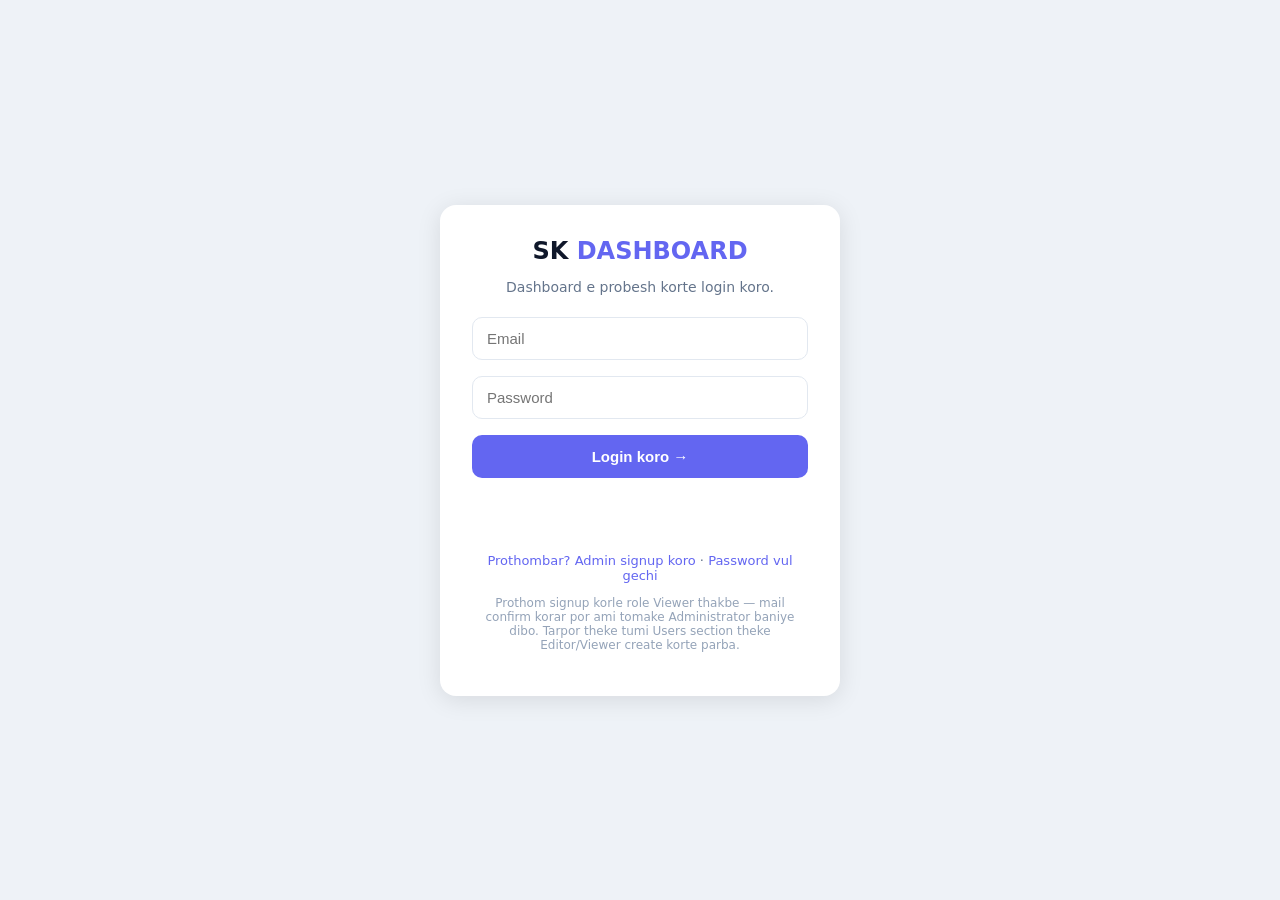
<file: dashboard.html>
<!DOCTYPE html>
<html lang="en">
<head>
<meta charset="UTF-8">
<meta name="viewport" content="width=device-width,initial-scale=1">
<title>Dashboard — Shakil Khan</title>
<meta name="robots" content="noindex,nofollow">
<link rel="icon" type="image/svg+xml" href="/favicon.svg">
<style>
*{box-sizing:border-box}body{margin:0;font-family:system-ui,-apple-system,Segoe UI,Roboto,sans-serif;background:#eef2f7;color:#1e293b}
a{color:inherit;text-decoration:none}
.layout{display:flex;min-height:100vh}
.sidebar{width:260px;flex-shrink:0;background:#0f172a;color:#cbd5e1;padding:26px 18px;position:sticky;top:0;height:100vh;overflow:auto}
.brand{font-size:20px;font-weight:800;color:#fff;letter-spacing:.5px}.brand span{color:#00ffc2}
.brand small{display:block;font-size:12px;font-weight:400;color:#94a3b8;margin-top:2px}
.menulabel{font-size:11px;letter-spacing:1.5px;color:#64748b;margin:26px 10px 10px}
.menu a{display:flex;gap:12px;align-items:center;padding:11px 12px;border-radius:10px;color:#cbd5e1;margin-bottom:4px;font-size:15px}
.menu a:hover{background:rgba(255,255,255,.06);color:#fff}
.menu a.active{background:rgba(255,255,255,.12);color:#fff;border-left:3px solid #00ffc2}
.menu a .ic{width:20px;text-align:center}
.main{flex:1;min-width:0;padding:0 28px 40px}
.topbar{background:#fff;display:flex;flex-wrap:wrap;gap:14px;align-items:center;justify-content:space-between;padding:18px 24px;margin:0 -28px 26px;box-shadow:0 1px 4px rgba(0,0,0,.06)}
.topbar h1{margin:0;font-size:22px;color:#0f172a}.topbar h1 span{color:#6366f1}
.search{border:1px solid #e2e8f0;border-radius:10px;padding:10px 14px;min-width:240px;font-size:14px}
.profile{display:flex;align-items:center;gap:10px;font-weight:600}
.avatar{width:40px;height:40px;border-radius:50%;background:#00ffc2;color:#0f172a;display:flex;align-items:center;justify-content:center;font-weight:800}
.cards{display:grid;grid-template-columns:repeat(4,1fr);gap:18px}
@media(max-width:1100px){.cards{grid-template-columns:repeat(2,1fr)}}
@media(max-width:600px){.cards{grid-template-columns:1fr}}
.stat{background:#fff;border-radius:16px;padding:20px;display:flex;justify-content:space-between;box-shadow:0 1px 4px rgba(0,0,0,.05);border-left:4px solid #6366f1}
.stat:nth-child(2){border-left-color:#14b8a6}.stat:nth-child(3){border-left-color:#00c853}.stat:nth-child(4){border-left-color:#3b82f6}
.stat small{color:#64748b}.stat b{display:block;font-size:30px;color:#0f172a;line-height:1.2}
.stat .sub{font-size:13px;color:#94a3b8}.stat .emoji{font-size:26px}
.charts{display:grid;grid-template-columns:1fr 1.6fr;gap:18px;margin-top:18px}
@media(max-width:900px){.charts{grid-template-columns:1fr}}
.panel{background:#fff;border-radius:16px;padding:22px;box-shadow:0 1px 4px rgba(0,0,0,.05)}
.panel h2{margin:0 0 4px;font-size:18px;color:#0f172a}.panel .note{color:#94a3b8;font-size:13px;margin:0 0 16px}
.legend{display:flex;gap:18px;margin-top:14px;font-size:14px}.dot{display:inline-block;width:12px;height:12px;border-radius:50%;margin-right:6px}
table{width:100%;border-collapse:collapse;font-size:14px}
th{text-align:left;color:#64748b;font-weight:600;padding:10px 8px;border-bottom:1px solid #e2e8f0}
td{padding:12px 8px;border-bottom:1px solid #f1f5f9}
.pill{display:inline-block;padding:4px 12px;border-radius:20px;font-size:12px;font-weight:600}
.pill.live{background:#ccfbf1;color:#0f766e}.pill.done{background:#dbeafe;color:#1d4ed8}
.todo label{display:flex;gap:10px;align-items:center;padding:10px 0;border-bottom:1px solid #f1f5f9;cursor:pointer}
.todo input{width:18px;height:18px;accent-color:#6366f1}
.todo label.off span{color:#94a3b8;text-decoration:line-through}
.svc{display:flex;justify-content:space-between;padding:10px 0;border-bottom:1px solid #f1f5f9;font-size:14px}
.svc b{color:#0f172a}.bottom{display:grid;grid-template-columns:1fr 1fr;gap:18px;margin-top:18px}
.ctl label{display:block;font-size:12px;letter-spacing:1px;text-transform:uppercase;color:#6366f1;margin:14px 0 6px;font-weight:700}
.ctl input[type=text],.ctl input[type=url],.ctl input[type=email],.ctl textarea{width:100%;background:#fff;border:1px solid #e2e8f0;border-radius:10px;padding:11px 13px;color:#0f172a;font-size:14px;font-family:inherit}
.ctl input:focus,.ctl textarea:focus{outline:none;border-color:#6366f1}
.ctl textarea{min-height:70px;resize:vertical}
.ctl .row{display:grid;grid-template-columns:1fr 1fr;gap:12px}
.ctl .checks label{text-transform:none;letter-spacing:0;color:#1e293b;font-size:14px;display:flex;gap:10px;align-items:center}
.ctl .checks input{width:18px;height:18px;accent-color:#6366f1}
.btn2{display:inline-block;background:#6366f1;color:#fff;border:none;border-radius:10px;padding:13px 22px;font-size:15px;font-weight:700;cursor:pointer}
.btn2:hover{filter:brightness(1.1)}
#ctlStatus{margin-top:12px;font-size:14px;color:#0f766e;white-space:pre-line}
@media(max-width:900px){.bottom{grid-template-columns:1fr}.sidebar{width:210px}}
@media(max-width:700px){.layout{display:block}.sidebar{width:100%;height:auto;position:static}.main{padding:0 16px 30px}.topbar{margin:0 -16px 20px}}
.login-wrap{min-height:100vh;display:flex;align-items:center;justify-content:center;padding:24px;background:#eef2f7}
.login-card{background:#fff;border-radius:16px;box-shadow:0 4px 24px rgba(0,0,0,.1);padding:32px;max-width:400px;width:100%;text-align:center}
.login-card h1{margin:0;color:#0f172a;font-size:24px}.login-card h1 span{color:#6366f1}
.login-card p{color:#64748b;font-size:14px}
.login-card input{width:100%;border:1px solid #e2e8f0;border-radius:10px;padding:12px 14px;font-size:15px;margin:8px 0}
.login-card input:focus{outline:none;border-color:#6366f1}
.login-card .err{color:#dc2626;font-size:13px;min-height:18px}
.login-card .ok{color:#0f766e;font-size:13px;min-height:18px}
</style>
</head>
<body>
<div class="login-wrap" id="loginScreen">
<div class="login-card">
<h1>SK <span>DASHBOARD</span></h1>
<p id="sbTitle">Dashboard e probesh korte login koro.</p>
<input type="email" id="sbEmail" placeholder="Email" autocomplete="email">
<input type="password" id="sbPass" placeholder="Password" autocomplete="current-password">
<input type="password" id="sbPass2" placeholder="Password abar dao (signup er somoy)" style="display:none">
<button class="btn2" style="width:100%;margin-top:8px" onclick="sbAuth()">Login koro →</button>
<p class="err" id="sbErr"></p>
<p class="ok" id="sbOk"></p>
<p style="font-size:13px"><a href="#" onclick="sbToggleMode();return false" id="sbModeLink" style="color:#6366f1">Prothombar? Admin signup koro</a> · <a href="#" onclick="sbForgot();return false" style="color:#6366f1">Password vul gechi</a></p>
<p style="font-size:12px;color:#94a3b8">Prothom signup korle role Viewer thakbe — mail confirm korar por ami tomake Administrator baniye dibo. Tarpor theke tumi Users section theke Editor/Viewer create korte parba.</p>
</div>
</div>
<div class="layout" id="dashApp" style="display:none">
<aside class="sidebar">
<div class="brand">SK <span>DASHBOARD</span><small>Freelance Dashboard</small></div>
<div class="menulabel">MAIN MENU</div>
<nav class="menu">
<a href="#top" class="active">▦ <span>Dashboard</span></a>
<a href="#control" id="navControl">🎛 <span>Website Control</span></a>
<a href="#blogpost" id="navBlog" style="display:none">✎ <span>Blog Posts</span></a>
<a href="#projects">▣ <span>Projects</span></a>
<a href="#services">◈ <span>Services</span></a>
<a href="#statistics">◉ <span>Statistics</span></a>
<a href="#todo">☑ <span>To Do List</span></a>
</nav>
<div class="menulabel">HELP &amp; SUPPORT</div>
<nav class="menu">
<a href="#settings">⚙ <span>Settings</span></a>
<a href="#users" id="navUsers" style="display:none">👥 <span>Users</span></a>
<a href="/">← <span>Back to Site</span></a>
<a href="#" onclick="sbLogout();return false">↪ <span>Log Out</span></a>
</nav>
</aside>

<main class="main" id="top">
<div class="topbar">
<h1>Welcome Back, <span>Shakil Khan</span> 👋</h1>
<input class="search" id="searchBox" type="text" placeholder="🔍 Search projects...">
<div class="profile"><span class="avatar">SK</span> Shakil Khan</div>
</div>

<section class="cards">
<div class="stat"><div><small>Total Projects</small><b>100+</b><span class="sub">All time</span></div><span class="emoji">📁</span></div>
<div class="stat"><div><small>Websites Built</small><b>75+</b><span class="sub">Live business sites</span></div><span class="emoji">🌐</span></div>
<div class="stat"><div><small>Years Experience</small><b>3+</b><span class="sub">2023 — Present</span></div><span class="emoji">⭐</span></div>
<div class="stat"><div><small>Services Offered</small><b>6</b><span class="sub">WordPress services</span></div><span class="emoji">🧩</span></div>
</section>

<section class="charts" id="statistics">
<div class="panel">
<h2>Projects by Experience</h2>
<p class="note">Resume onujayi project count — kono onumanik number na.</p>
<svg viewBox="0 0 200 200" width="210" height="210" style="display:block;margin:0 auto">
<circle cx="100" cy="100" r="70" fill="none" stroke="#e2e8f0" stroke-width="26"/>
<circle cx="100" cy="100" r="70" fill="none" stroke="#6366f1" stroke-width="26" stroke-dasharray="313 127" stroke-dashoffset="0" stroke-linecap="butt" transform="rotate(-90 100 100)"/>
<circle cx="100" cy="100" r="70" fill="none" stroke="#14b8a6" stroke-width="26" stroke-dasharray="126 314" stroke-dashoffset="-313" stroke-linecap="butt" transform="rotate(-90 100 100)"/>
<text x="100" y="98" text-anchor="middle" font-size="26" font-weight="800" fill="#0f172a">105</text>
<text x="100" y="118" text-anchor="middle" font-size="12" fill="#64748b">Projects</text>
</svg>
<div class="legend"><span><span class="dot" style="background:#6366f1"></span>Softvence — 75</span><span><span class="dot" style="background:#14b8a6"></span>Startup Tech — 30</span></div>
</div>

<div class="panel">
<h2>Project Activity</h2>
<p class="note">Sample data — real data connect korle ekhane asol graph dekhabe.</p>
<svg viewBox="0 0 520 220" width="100%" height="220">
<line x1="40" y1="20" x2="40" y2="180" stroke="#e2e8f0"/><line x1="40" y1="180" x2="500" y2="180" stroke="#e2e8f0"/>
<polyline points="40,140 90,100 140,125 190,110 240,60 290,120 340,95 390,105 440,100 490,140" fill="none" stroke="#6366f1" stroke-width="2.5"/>
<polygon points="40,140 90,100 140,125 190,110 240,60 290,120 340,95 390,105 440,100 490,140 490,180 40,180" fill="#6366f1" opacity="0.1"/>
<circle cx="240" cy="60" r="5" fill="#6366f1"/><circle cx="240" cy="60" r="10" fill="#6366f1" opacity="0.15"/>
<text x="228" y="38" font-size="12" font-weight="700" fill="#0f172a">May — 12 (sample)</text>
<text x="40" y="200" font-size="11" fill="#94a3b8">Jan</text><text x="130" y="200" font-size="11" fill="#94a3b8">Mar</text><text x="225" y="200" font-size="11" fill="#94a3b8">May</text><text x="320" y="200" font-size="11" fill="#94a3b8">Jul</text><text x="415" y="200" font-size="11" fill="#94a3b8">Sep</text><text x="480" y="200" font-size="11" fill="#94a3b8">Nov</text>
</svg>
</div>
<div class="panel">
<h2>Website Visits</h2>
<p class="note">Site e asol visit — kono cookie ba personal data chara, sudhu page ar desh.</p>
<div id="visitStats"><p class="note">Visit data ana hochche...</p></div>
</div>
</section>

<section class="panel ctl" id="control" style="margin-top:18px">
<h2>Website Control</h2>
<p class="note">Ekhan theke tomar website er lekha, link ar section bodlate parba. Bodlano sesh hole <b>Live Publish</b> chaple seta sorasori live site e update hobe (GitHub repo hoye Vercel auto-deploy korbe, 1-2 min lagbe). <b>Export</b> chaple sudhu file download hobe — backup hisebe.</p>
<h2 style="font-size:16px;margin-top:20px">Hero</h2>
<label>Choto label</label><input type="text" id="c-heroLabel" value="Hello, I'm">
<label>Boro nam</label><input type="text" id="c-heroName" value="Shakil Khan">
<label>Subtitle (2 line hole Enter dao)</label><textarea id="c-heroSub">I build fast, professional WordPress websites for small businesses — and fix slow, broken sites properly.
First I find the cause, then I fix it. No jargon, no guesswork.</textarea>
<div class="row">
<div><label>Stat 1 — number</label><input type="text" id="c-stat1n" value="3+"><label>Stat 1 — lekha</label><input type="text" id="c-stat1l" value="Years Experience"></div>
<div><label>Stat 2 — number</label><input type="text" id="c-stat2n" value="100+"><label>Stat 2 — lekha</label><input type="text" id="c-stat2l" value="Projects Completed"></div>
</div>
<div class="row">
<div><label>Stat 3 — number</label><input type="text" id="c-stat3n" value="75+"><label>Stat 3 — lekha</label><input type="text" id="c-stat3l" value="Websites Built"></div>
<div></div>
</div>
<h2 style="font-size:16px;margin-top:20px">About</h2>
<label>Heading — ager ongsho</label><input type="text" id="c-aboutH1" value="A developer who ">
<label>Heading — mint (sobuj) shobdo</label><input type="text" id="c-aboutH2" value="explains">
<label>Heading — porer ongsho</label><input type="text" id="c-aboutH3" value=" the work">
<label>Intro paragraph</label><textarea id="c-aboutIntro">I am a WordPress developer with 3+ years of experience and 100+ projects for small businesses worldwide. My strength is WordPress done properly — a clear structure, fast loading, and a fix that starts from the cause, explained in plain language, not jargon.</textarea>
<label>Skill tags (comma diye alada koro)</label><input type="text" id="c-aboutTags" value="WordPress, Elementor Pro, Crocoblock (JetEngine, CPT), ACF, Figma / PSD to WordPress, Theme Customization, HTML5, CSS3, Rank Math / Yoast SEO">
<label>Checklist (proti line e ekta)</label><textarea id="c-aboutCheck">Fast, responsive sites
Clean, SEO-ready builds
Safe bug diagnosis
Clear explanations</textarea>
<h2 style="font-size:16px;margin-top:20px">Services (6 ta card)</h2>
<div id="ctlSvc"></div>
<label>Services er nicher note</label><input type="text" id="c-svcNote" value="Also: Migration and maintenance.">
<h2 style="font-size:16px;margin-top:20px">Contact &amp; Social links</h2>
<p class="note">Ei link gulo hero, contact ar footer — sob jaygay ek sathe bodle jabe.</p>
<label>Contact email</label><input type="email" id="c-email" value="devshakilofficial@gmail.com">
<label>LinkedIn URL</label><input type="url" id="c-linkedin" value="https://www.linkedin.com/in/dev-shakil-khan/">
<label>GitHub URL</label><input type="url" id="c-github" value="https://github.com/webshakilpro">
<label>Facebook URL</label><input type="url" id="c-facebook" value="https://www.facebook.com/shakilkhan.563589">
<label>WhatsApp link</label><input type="url" id="c-whatsapp" value="https://wa.me/8801902369754">
<h2 style="font-size:16px;margin-top:20px">Footer</h2>
<label>Footer brand description</label><textarea id="c-footDesc">WordPress Developer. I build fast business websites and fix broken, slow WordPress sites — Elementor, WooCommerce and Crocoblock. First I find the cause, then I fix it.</textarea>
<label>Copyright line</label><input type="text" id="c-copyright" value="© 2026 Shakil Khan. All rights reserved.">
<h2 style="font-size:16px;margin-top:20px">Section on / off</h2>
<p class="note">Tick uthale sei section ta export kora file e lukano thakbe.</p>
<div class="checks">
<label><input type="checkbox" class="ctlSec" data-sec="home" checked> Hero</label>
<label><input type="checkbox" class="ctlSec" data-sec="about" checked> About</label>
<label><input type="checkbox" class="ctlSec" data-sec="services" checked> Services</label>
<label><input type="checkbox" class="ctlSec" data-sec="experience" checked> Experience</label>
<label><input type="checkbox" class="ctlSec" data-sec="skills" checked> Skills</label>
<label><input type="checkbox" class="ctlSec" data-sec="process" checked> How I Work</label>
<label><input type="checkbox" class="ctlSec" data-sec="portfolio" checked> Portfolio</label>
<label><input type="checkbox" class="ctlSec" data-sec="testimonials" checked> Testimonials</label>
<label><input type="checkbox" class="ctlSec" data-sec="blog" checked> Blog</label>
<label><input type="checkbox" class="ctlSec" data-sec="contact" checked> Contact</label>
</div>
<div style="margin-top:18px"><button class="btn2" onclick="exportSite()">Export updated index.html ↓</button><span id="ctlPublishWrap" style="display:none;margin-left:8px"><button class="btn2" onclick="publishSite()">Live Publish koro 🚀</button></span></div>
<p id="ctlStatus"></p>
</section>

<section class="panel ctl" id="blogpost" style="margin-top:18px;display:none">
<h2>Blog Posts</h2>
<p class="note">WordPress er Posts page er moto — list theke Edit koro, ar uporer Add Blog Post button e click kore notun post likho. Sudhu Administrator post edit/add korte parbe.</p>
<div style="display:flex;justify-content:space-between;align-items:center;gap:10px;margin:16px 0"><h3 style="margin:0;font-size:15px">Sob post (<span id="bpCount">0</span> ta)</h3><div><button class="btn2" onclick="bpAddPost()">+ Add Blog Post</button><button class="btn2" style="margin-left:8px" onclick="loadBlogList()">List refresh koro</button></div></div>
<p id="blogStatus"></p>
<div id="bpListWrap"><div id="bpList" style="margin-top:10px"></div></div>
<div id="bpFormWrap" style="display:none">
<h3 id="bpFormTitle" style="font-size:15px">Notun post</h3>
<label>Title *</label><input type="text" id="bpTitle" placeholder="Post er title">
<label>Category *</label><input type="text" id="bpCat" placeholder="jemon: WordPress">
<label>Chobir link (na thakle khali rakho)</label><input type="url" id="bpImg" placeholder="https://... (webpro-assets er image link)">
<label>Choto excerpt (khali rakhle lekhar prothom ongsho theke neoa hobe)</label><textarea id="bpExcerpt"></textarea>
<label>Lekha * (paragraph er majhe khali line dao; ## diye suru korle heading hobe)</label><textarea id="bpContent" rows="10"></textarea>
<div style="margin-top:14px"><button class="btn2" id="bpSubmit" onclick="publishBlog()">Blog post live koro</button><button class="btn2" id="bpCancel" style="display:none;margin-left:8px" onclick="bpCancelEdit()">Cancel</button></div>
</div>
</section>

<section class="panel" id="projects" style="margin-top:18px">
<h2>Recent Projects</h2>
<p class="note">Tomar portfolio er asol kaj gulo — kono fake client, dam ba tarikh dei nai. Uporer search diye khujte parba.</p>
<table>
<thead><tr><th>#</th><th>Project</th><th>Type</th><th>Status</th></tr></thead>
<tbody id="projectRows">
<tr><td>1</td><td>Business Website</td><td>Business</td><td><span class="pill live">Live</span></td></tr>
<tr><td>2</td><td>WooCommerce Shop</td><td>E-commerce</td><td><span class="pill live">Live</span></td></tr>
<tr><td>3</td><td>Booking Website</td><td>Booking</td><td><span class="pill live">Live</span></td></tr>
<tr><td>4</td><td>Landing Page</td><td>Landing</td><td><span class="pill live">Live</span></td></tr>
<tr><td>5</td><td>Speed Optimization</td><td>Speed Fix</td><td><span class="pill done">Completed</span></td></tr>
<tr><td>6</td><td>Logo / Brand Design</td><td>Branding</td><td><span class="pill done">Completed</span></td></tr>
</tbody>
</table>
</section>

<div class="bottom">
<section class="panel" id="todo">
<h2>To Do List</h2>
<p class="note">Tomar asol pending kaj gulo.</p>
<div class="todo">
<label><input type="checkbox"><span>CV file site e jog kora</span></label>
<label><input type="checkbox"><span>Real testimonial quotes collect kora</span></label>
<label><input type="checkbox"><span>shakilkhan.pro domain kena (deferred)</span></label>
<label><input type="checkbox"><span>Fiverr restart kora (pore)</span></label>
</div>
</section>

<section class="panel" id="services">
<h2>Services</h2>
<p class="note">Tomar site er 6 ta service.</p>
<div class="svc"><b>Business Websites</b><span>→</span></div>
<div class="svc"><b>WooCommerce Shops</b><span>→</span></div>
<div class="svc"><b>Bug Fixes &amp; Speed</b><span>→</span></div>
<div class="svc"><b>Booking Websites</b><span>→</span></div>
<div class="svc"><b>Figma to WordPress</b><span>→</span></div>
<div class="svc"><b>SEO &amp; Speed Optimization</b><span>→</span></div>
</section>
</div>

<section class="panel" id="users" style="margin-top:18px;display:none">
<h2>Users</h2>
<p class="note">Sudhu Administrator ei section dekhte parbe. Notun user create korle take age mail confirm korte hobe, tarpor se login korte parbe.</p>
<div id="userList"></div>
<h2 style="font-size:16px;margin-top:20px">Notun user create koro</h2>
<label style="display:block;font-size:12px;color:#6366f1;font-weight:700;margin:10px 0 4px">Email</label><input type="email" id="nuEmail" placeholder="user@example.com" style="width:100%;border:1px solid #e2e8f0;border-radius:10px;padding:11px 13px">
<label style="display:block;font-size:12px;color:#6366f1;font-weight:700;margin:10px 0 4px">Temporary password (kompokkhe 6 okkhor)</label><input type="password" id="nuPass" placeholder="Temporary password" style="width:100%;border:1px solid #e2e8f0;border-radius:10px;padding:11px 13px">
<label style="display:block;font-size:12px;color:#6366f1;font-weight:700;margin:10px 0 4px">Role</label><select id="nuRole" style="width:100%;border:1px solid #e2e8f0;border-radius:10px;padding:11px 13px"><option value="editor">Editor</option><option value="viewer">Viewer</option><option value="admin">Administrator</option></select>
<div style="margin-top:14px"><button class="btn2" onclick="sbCreateUser()">User create koro</button></div>
<p id="nuMsg" style="font-size:14px;color:#0f766e"></p>
</section>

<section class="panel" id="settings" style="margin-top:18px">
<h2>Settings</h2>
<p class="note">Dashboard e asol login ache (Supabase) — tumi Administrator. Client, invoice ba message er real data ekhono connect kora hoy nai — tai fake client, dam ba tarikh dei nai. Live Publish er jonno nicher GitHub Publish block e token save koro (sudhu Administrator dekhte parbe).</p>
<div id="ghBlock" style="display:none;margin-top:20px">
<h2 style="font-size:16px">GitHub Publish</h2>
<p class="note">Live Publish ar Blog Post er jonno GitHub token lage. Token ta GitHub theke banate hoy (fine-grained token, sudhu webpro-site repo, Contents: Read and write). Token ta sudhu ei browser e save thakbe — amake ba chat e kokhono pathabe na.</p>
<label style="display:block;font-size:12px;color:#6366f1;font-weight:700;margin:10px 0 4px">GitHub token</label><input type="password" id="ghTokenInput" placeholder="github_pat_..." style="width:100%;border:1px solid #e2e8f0;border-radius:10px;padding:11px 13px">
<div style="margin-top:14px"><button class="btn2" onclick="ghSaveToken()">Token save koro</button> <button class="btn2" onclick="ghTest()">Connection test koro</button> <button class="btn2" onclick="ghClearToken()">Token muchhe felo</button></div>
<p id="ghMsg" style="font-size:14px;color:#0f766e"></p>
</div>

</section>
</main>
</div>
<script>
var SB_URL='https://kbdyzupzgekbuooyidof.supabase.co';
var SB_KEY='eyJhbGciOiJIUzI1NiIsInR5cCI6IkpXVCJ9.eyJpc3MiOiJzdXBhYmFzZSIsInJlZiI6ImtiZHl6dXB6Z2VrYnVvb3lpZG9mIiwicm9sZSI6ImFub24iLCJpYXQiOjE3OTMyNjU3ODYsImV4cCI6MjEwODg0MTc4Nn0.OOVyjcKAUaSseEZP-8HVJc0cYy1XmJMhh1g-SFv2l-0';
var sbRole='viewer';
function sbReady(){return SB_URL.indexOf('YOUR_')!==0}
function sbHeaders(token){var h={'apikey':SB_KEY,'Content-Type':'application/json'};if(token)h['Authorization']='Bearer '+token;return h}
function sbGetSession(){try{return JSON.parse(localStorage.getItem('sbSession')||'null')}catch(e){return null}}
function sbSetSession(x){localStorage.setItem('sbSession',JSON.stringify(x))}
function sbClearSession(){localStorage.removeItem('sbSession')}
function sbShowApp(show){
  document.getElementById('loginScreen').style.display=show?'none':'flex';
  document.getElementById('dashApp').style.display=show?'flex':'none';
}
function dashShowApp(show){sbShowApp(show)}
var sbMode='login';
function sbToggleMode(){
  sbMode=sbMode==='login'?'signup':'login';
  document.getElementById('sbTitle').textContent=sbMode==='signup'?'Admin signup — email + password dao.':'Dashboard e probesh korte login koro.';
  document.getElementById('sbPass2').style.display=sbMode==='signup'?'block':'none';
  document.getElementById('sbModeLink').textContent=sbMode==='signup'?'Agei account ache? Login koro':'Prothombar? Admin signup koro';
}
function sbApplyRole(role){
  var isAdmin=role==='admin';
  document.getElementById('navUsers').style.display=isAdmin?'flex':'none';
  document.getElementById('users').style.display=isAdmin?'block':'none';
  var showCtl=role!=='viewer';
  document.getElementById('navControl').style.display=showCtl?'flex':'none';
  document.getElementById('control').style.display=showCtl?'block':'none';
  document.getElementById('navBlog').style.display=isAdmin?'flex':'none';
  document.getElementById('blogpost').style.display=isAdmin?'block':'none';
  document.getElementById('ghBlock').style.display=isAdmin?'block':'none';
  document.getElementById('ctlPublishWrap').style.display=isAdmin?'inline-block':'none';
  if(isAdmin){sbLoadUsers()}
}
async function sbFetchUser(token){
  var r=await fetch(SB_URL+'/auth/v1/user',{headers:sbHeaders(token)});
  if(!r.ok)return null;
  return await r.json();
}
async function sbEnter(){
  var s=sbGetSession();
  if(!s){sbShowApp(false);return}
  var u=await sbFetchUser(s.access_token);
  if(!u && s.refresh_token){
    try{
      var rr=await fetch(SB_URL+'/auth/v1/token?grant_type=refresh_token',{method:'POST',headers:sbHeaders(null),body:JSON.stringify({refresh_token:s.refresh_token})});
      if(rr.ok){var ns=await rr.json();sbSetSession(ns);s=ns;u=await sbFetchUser(s.access_token)}
    }catch(e){}
  }
  if(!u){sbClearSession();sbShowApp(false);return}
  try{
    var pr=await fetch(SB_URL+'/rest/v1/profiles?select=role,email&id=eq.'+u.id,{headers:sbHeaders(s.access_token)});
    var pj=await pr.json();
    var role=(pj[0]&&pj[0].role)||'viewer';
    sbRole=role;sbApplyRole(role);var hh=(location.hash||'').slice(1);if(DASH_VIEWS.indexOf(hh)>=0)showView(hh);
    sbShowApp(true);
  }catch(e){sbClearSession();sbShowApp(false)}
}
async function sbAuth(){
  var err=document.getElementById('sbErr'),ok=document.getElementById('sbOk');
  err.textContent='';ok.textContent='';
  if(!sbReady()){err.textContent='Backend ekhono connect hoy nai — Supabase project ready hole login active hobe.';return}
  var email=document.getElementById('sbEmail').value.trim();
  var pass=document.getElementById('sbPass').value;
  if(!email||!pass){err.textContent='Email ar password dao.';return}
  try{
    if(sbMode==='signup'){
      var p2=document.getElementById('sbPass2').value;
      if(pass!==p2){err.textContent='Dui password mile nai.';return}
      var rs=await fetch(SB_URL+'/auth/v1/signup',{method:'POST',headers:sbHeaders(null),body:JSON.stringify({email:email,password:pass})});
      var js=await rs.json();
      if(!rs.ok){err.textContent=(js.msg||js.message||'Signup hoy nai.');return}
      ok.textContent='Signup hoyeche! Mail er confirmation link e click koro, tarpor ami tomake Administrator baniye dibo.';
      return;
    }
    var rl=await fetch(SB_URL+'/auth/v1/token?grant_type=password',{method:'POST',headers:sbHeaders(null),body:JSON.stringify({email:email,password:pass})});
    var jl=await rl.json();
    if(!rl.ok){err.textContent=(jl.error_description||jl.msg||jl.message||'Login hoy nai.');return}
    sbSetSession(jl);
    await sbEnter();
  }catch(e){err.textContent='Kichu vul hoyeche — abar chesta koro.'}
}
function sbLogout(){sbClearSession();sbShowApp(false)}
async function sbForgot(){
  var err=document.getElementById('sbErr'),ok=document.getElementById('sbOk');
  err.textContent='';ok.textContent='';
  var email=document.getElementById('sbEmail').value.trim();
  if(!email){err.textContent='Age email field e email dao.';return}
  if(!sbReady()){err.textContent='Backend ekhono connect hoy nai.';return}
  try{
    var r=await fetch(SB_URL+'/auth/v1/recover',{method:'POST',headers:sbHeaders(null),body:JSON.stringify({email:email})});
    if(r.ok){ok.textContent='Password reset mail pathano hoyeche — inbox check koro.'}
    else{err.textContent='Reset mail pathano jay nai.'}
  }catch(e){err.textContent='Kichu vul hoyeche.'}
}
async function sbLoadUsers(){
  var s=sbGetSession();if(!s)return;
  var list=document.getElementById('userList');
  try{
    var r=await fetch(SB_URL+'/rest/v1/profiles?select=id,email,role,created_at&order=created_at.desc',{headers:sbHeaders(s.access_token)});
    var rows=await r.json();
    if(!Array.isArray(rows)){list.textContent='User list ana jay nai.';return}
    var html='<table><thead><tr><th>Email</th><th>Role</th><th>Change role</th></tr></thead><tbody>';
    rows.forEach(function(u){
      html+='<tr><td>'+u.email+'</td><td>'+u.role+'</td><td><select data-uid="'+u.id+'" onchange="sbChangeRole(this)"><option value="viewer"'+(u.role==='viewer'?' selected':'')+'>Viewer</option><option value="editor"'+(u.role==='editor'?' selected':'')+'>Editor</option><option value="admin"'+(u.role==='admin'?' selected':'')+'>Administrator</option></select></td></tr>';
    });
    html+='</tbody></table>';
    list.innerHTML=html;
  }catch(e){list.textContent='User list ana jay nai.'}
}
async function sbChangeRole(sel){
  var s=sbGetSession();if(!s)return;
  var r=await fetch(SB_URL+'/rest/v1/profiles?id=eq.'+sel.getAttribute('data-uid'),{method:'PATCH',headers:Object.assign(sbHeaders(s.access_token),{'Prefer':'return=minimal'}),body:JSON.stringify({role:sel.value})});
  if(!r.ok){alert('Role bodlano jay nai.');sbLoadUsers()}
}
async function sbCreateUser(){
  var msg=document.getElementById('nuMsg');msg.textContent='';
  var s=sbGetSession();if(!s)return;
  var email=document.getElementById('nuEmail').value.trim();
  var pass=document.getElementById('nuPass').value;
  var role=document.getElementById('nuRole').value;
  if(!email||!pass){msg.textContent='Email ar temporary password dao.';return}
  try{
    var rs=await fetch(SB_URL+'/auth/v1/signup',{method:'POST',headers:sbHeaders(null),body:JSON.stringify({email:email,password:pass})});
    var js=await rs.json();
    if(!rs.ok){msg.textContent=(js.msg||js.message||'User create hoy nai.');return}
    if(role!=='viewer' && js.user && js.user.id){
      await fetch(SB_URL+'/rest/v1/profiles?id=eq.'+js.user.id,{method:'PATCH',headers:Object.assign(sbHeaders(s.access_token),{'Prefer':'return=minimal'}),body:JSON.stringify({role:role})});
    }
    msg.textContent='User create hoyeche ('+role+') — take mail confirm korte bolo, tarpor se login korte parbe.';
    document.getElementById('nuEmail').value='';
    document.getElementById('nuPass').value='';
    sbLoadUsers();
  }catch(e){msg.textContent='Kichu vul hoyeche.'}
}
sbEnter();
document.getElementById('searchBox').addEventListener('input',function(){
  var q=this.value.toLowerCase();
  document.querySelectorAll('#projectRows tr').forEach(function(r){
    r.style.display=r.textContent.toLowerCase().indexOf(q)>-1?'':'none';
  });
});
document.querySelectorAll('.todo input').forEach(function(cb){
  cb.addEventListener('change',function(){this.parentNode.classList.toggle('off',this.checked)});
});
var DASH_VIEWS=['top','control','projects','services','statistics','todo','users','settings','blogpost'];
function showView(id){
  if((id==='users'||id==='blogpost')&&sbRole!=='admin')id='top';
  if(id==='control'&&sbRole==='viewer')id='top';
  var cards=document.querySelector('section.cards');
  var bottom=document.querySelector('.bottom');
  var blocks={top:[cards,document.getElementById('statistics')],control:[document.getElementById('control')],projects:[document.getElementById('projects')],services:[document.getElementById('services')],statistics:[document.getElementById('statistics')],todo:[document.getElementById('todo')],users:[document.getElementById('users')],settings:[document.getElementById('settings')],blogpost:[document.getElementById('blogpost')]};
  var all=[cards,document.getElementById('statistics'),document.getElementById('control'),document.getElementById('projects'),document.getElementById('todo'),document.getElementById('services'),document.getElementById('users'),document.getElementById('settings'),document.getElementById('blogpost')];
  all.forEach(function(el){if(el)el.style.display='none'});
  if(bottom)bottom.style.display='none';
  var show=blocks[id]||blocks.top;
  show.forEach(function(el){if(el)el.style.display=''});
  if((id==='todo'||id==='services')&&bottom)bottom.style.display='';
  document.querySelectorAll('.menu a').forEach(function(x){x.classList.remove('active')});
  var link=document.querySelector('.menu a[href="#'+id+'"]');
  if(link)link.classList.add('active');
  window.scrollTo(0,0);
  if(id==='blogpost'){bpShowList();loadBlogList();} if(id==='statistics')loadVisits();
}
document.querySelectorAll('.menu a[href^="#"]').forEach(function(a){
  a.addEventListener('click',function(e){
    var id=a.getAttribute('href').slice(1);
    if(DASH_VIEWS.indexOf(id)<0)return;
    e.preventDefault();
    showView(id);
  });
});
(function(){
  var h=(location.hash||'').slice(1);
  showView(DASH_VIEWS.indexOf(h)>=0?h:'top');
})();
var CSVC=[
["Business Websites","A responsive, SEO-ready website built around your services and customers — clear pages and clear calls to action, so visitors can contact or buy without confusion."],
["WooCommerce Shops","Products, shop pages, checkout and delivery set up properly — so customers can order smoothly and you can manage orders easily."],
["Bug Fixes & Speed","White screen, plugin / theme conflicts, login problems and slow loading — I diagnose the cause first, fix it safely, and check it before handing it back."],
["Booking Websites","Booking pages for classes, services and appointments — customers can see times and book easily, and you can manage bookings from one place."],
["Figma to WordPress","Your Figma or PSD design built as a responsive WordPress site with Elementor — careful with the design, fast to load, and easy for you to edit."],
["SEO & Speed Optimization","Faster loading and an SEO-ready setup — so visitors stay longer, Google can find the site, and it feels smooth on phone and desktop."]];
var ctlSvcDiv=document.getElementById('ctlSvc');
if(ctlSvcDiv){CSVC.forEach(function(s,i){
  var d=document.createElement('div');
  d.innerHTML='<label>Service '+(i+1)+' — title</label><input type="text" id="c-svcT'+i+'" value="'+s[0].replace(/&/g,'&amp;').replace(/"/g,'&quot;')+'"><label>Service '+(i+1)+' — description</label><textarea id="c-svcD'+i+'">'+s[1].replace(/&/g,'&amp;')+'</textarea>';
  ctlSvcDiv.appendChild(d);
});}
function cval(id){return document.getElementById(id).value}
function cesc(t){return t.replace(/&/g,'&amp;').replace(/</g,'&lt;').replace(/>/g,'&gt;')}
function ctlHideSection(html,sec){
  var tagIdx=-1;
  if(sec==='skills'){var m=html.indexOf('MY SKILLS');if(m<0)return html;tagIdx=html.lastIndexOf('<section',m)}
  else if(sec==='testimonials'){var m2=html.indexOf('<h2>What clients say</h2>');if(m2<0)return html;tagIdx=html.lastIndexOf('<section',m2)}
  else{var re=new RegExp('<section[^>]*id="'+sec+'"[^>]*>');var mm=html.match(re);if(!mm)return html;tagIdx=mm.index}
  var end=html.indexOf('>',tagIdx);if(end<0)return html;
  var tag=html.slice(tagIdx,end+1);
  if(/style="/.test(tag)){tag=tag.replace(/style="([^"]*)"/,'style="$1;display:none"')}
  else{tag=tag.slice(0,-1)+' style="display:none">'}
  return html.slice(0,tagIdx)+tag+html.slice(end+1);
}
function applyControlEdits(html){
  var skipped=[];
  function rep(orig,neu,label){
    if(orig===neu)return;
    if(html.indexOf(orig)<0){skipped.push(label);return}
    html=html.split(orig).join(neu);
  }
  function repE(orig,neu,label){rep(cesc(orig),cesc(neu),label)}
  repE("Hello, I'm",cval('c-heroLabel'),'Hero label');
  repE('Shakil Khan',cval('c-heroName'),'Hero nam');
  rep("I build fast, professional WordPress websites for small businesses — and fix slow, broken sites properly.<br>First I find the cause, then I fix it. No jargon, no guesswork.",cesc(cval('c-heroSub')).replace(/\n/g,'<br>'),'Hero subtitle');
  var cstats=[['3+','Years Experience','c-stat1n','c-stat1l'],['100+','Projects Completed','c-stat2n','c-stat2l'],['75+','Websites Built','c-stat3n','c-stat3l']];
  cstats.forEach(function(s,i){
    rep('<b>'+s[0]+'</b><span>'+s[1]+'</span>','<b>'+cesc(cval(s[2]))+'</b><span>'+cesc(cval(s[3]))+'</span>','Stat '+(i+1));
  });
  repE('A developer who ',cval('c-aboutH1'),'About heading (age)');
  repE('explains',cval('c-aboutH2'),'About heading (mint)');
  repE(' the work',cval('c-aboutH3'),'About heading (pore)');
  repE('I am a WordPress developer with 3+ years of experience and 100+ projects for small businesses worldwide. My strength is WordPress done properly — a clear structure, fast loading, and a fix that starts from the cause, explained in plain language, not jargon.',cval('c-aboutIntro'),'About intro');
  var tags=cval('c-aboutTags').split(',').map(function(t){return t.trim()}).filter(Boolean);
  var newTags='<div class="about-tags">'+tags.map(function(t){return '<span>'+cesc(t)+'</span>'}).join('')+'</div>';
  var mTags=html.match(/<div class="about-tags">[\s\S]*?<\/div>/);
  if(mTags){html=html.replace(mTags[0],newTags)}else{skipped.push('About tags')}
  var checks=cval('c-aboutCheck').split('\n').map(function(t){return t.trim()}).filter(Boolean);
  var newCheck='<div class="check">'+checks.map(function(t){return '<div>'+cesc(t)+'</div>'}).join('')+'</div>';
  var mCheck=html.match(/<div class="check">\s*(?:<div>[^<]*<\/div>\s*)+<\/div>/);
  if(mCheck){html=html.replace(mCheck[0],newCheck)}else{skipped.push('About checklist')}
  CSVC.forEach(function(s,i){
    repE(s[0],cval('c-svcT'+i),'Service '+(i+1)+' title');
    repE(s[1],cval('c-svcD'+i),'Service '+(i+1)+' description');
  });
  repE('Also: Migration and maintenance.',cval('c-svcNote'),'Services note');
  rep('devshakilofficial@gmail.com',cval('c-email'),'Contact email');
  rep('https://www.linkedin.com/in/dev-shakil-khan/',cval('c-linkedin'),'LinkedIn');
  rep('https://github.com/webshakilpro',cval('c-github'),'GitHub');
  rep('https://www.facebook.com/shakilkhan.563589',cval('c-facebook'),'Facebook');
  rep('https://wa.me/8801902369754',cval('c-whatsapp'),'WhatsApp');
  repE('WordPress Developer. I build fast business websites and fix broken, slow WordPress sites — Elementor, WooCommerce and Crocoblock. First I find the cause, then I fix it.',cval('c-footDesc'),'Footer description');
  repE('© 2026 Shakil Khan. All rights reserved.',cval('c-copyright'),'Copyright');
  document.querySelectorAll('.ctlSec').forEach(function(c){if(!c.checked){html=ctlHideSection(html,c.getAttribute('data-sec'))}});
  return {html:html,skipped:skipped};
}
async function exportSite(){
  var st=document.getElementById('ctlStatus');st.textContent='Tayar hochche...';
  try{
    var res=await fetch('index.html');if(!res.ok)throw new Error('index.html pawa jay nai');
    var html=await res.text();
    var r=applyControlEdits(html);
    var blob=new Blob([r.html],{type:'text/html'});
    var a=document.createElement('a');a.href=URL.createObjectURL(blob);a.download='index.html';document.body.appendChild(a);a.click();a.remove();
    st.textContent='Download hoyeche! File er nam: index.html'+(r.skipped.length?('\nKichu field milay nai (live file bodle gele hote pare): '+r.skipped.join(', ')):'');
  }catch(e){st.textContent='Export hoy nai: '+e.message}
}
var GH_REPO='webshakilpro/webpro-site';
var GH_BRANCH='main';
function ghToken(){try{return localStorage.getItem('ghToken')||''}catch(e){return ''}}
function ghHeaders(){return {'Accept':'application/vnd.github+json','Content-Type':'application/json','Authorization':'Bearer '+ghToken()}}
function b64enc(s){return btoa(unescape(encodeURIComponent(s)))}
function b64dec(s){return decodeURIComponent(escape(atob(s)))}
async function ghGetFile(path){
  var r=await fetch('https://api.github.com/repos/'+GH_REPO+'/contents/'+path+'?ref='+GH_BRANCH,{headers:ghHeaders()});
  if(r.status===404)return {missing:true};
  var j=await r.json();
  if(!r.ok)return {error:(j.message||('File ana jay nai ('+r.status+')'))};
  return {sha:j.sha,text:b64dec(j.content.replace(/\n/g,''))};
}
async function ghPutFile(path,text,sha,msg){
  var body={message:msg,content:b64enc(text),branch:GH_BRANCH};
  if(sha)body.sha=sha;
  var r=await fetch('https://api.github.com/repos/'+GH_REPO+'/contents/'+path,{method:'PUT',headers:ghHeaders(),body:JSON.stringify(body)});
  var j=await r.json().catch(function(){return {}});
  if(!r.ok)return {error:(j.message||('Save hoy nai ('+r.status+')'))};
  return {ok:true};
}
function ghSaveToken(){
  var v=document.getElementById('ghTokenInput').value.trim();
  var m=document.getElementById('ghMsg');
  if(!v){m.textContent='Age token field e token dao.';return}
  try{localStorage.setItem('ghToken',v)}catch(e){m.textContent='Token save hoy nai (browser block korche).';return}
  document.getElementById('ghTokenInput').value='';
  m.textContent='Token save ache ✓ — eta sudhu ei browser e thakbe, kothao pathano hoy nai.';
}
function ghClearToken(){
  try{localStorage.removeItem('ghToken')}catch(e){}
  document.getElementById('ghMsg').textContent='Token muchhe fela hoyeche.';
}
async function ghTest(){
  var m=document.getElementById('ghMsg');m.textContent='Check hochche...';
  if(!ghToken()){m.textContent='Age token save koro.';return}
  try{
    var r=await fetch('https://api.github.com/repos/'+GH_REPO,{headers:ghHeaders()});
    var j=await r.json();
    if(!r.ok){m.textContent='Connection hoy nai: '+(j.message||r.status);return}
    m.textContent='Connection thik ache ✓ — repo: '+j.full_name;
  }catch(e){m.textContent='Connection hoy nai: '+e.message}
}
async function publishSite(){
  var st=document.getElementById('ctlStatus');
  if(sbRole!=='admin'){st.textContent='Live Publish sudhu Administrator korte parbe.';return}
  if(!ghToken()){st.textContent='Age Settings e GitHub token save koro, tarpor Live Publish chapo.';return}
  st.textContent='Live file ana hochche...';
  try{
    var f=await ghGetFile('index.html');
    if(f.error)throw new Error(f.error);
    if(f.missing)throw new Error('Repo te index.html pawa jay nai.');
    var r=applyControlEdits(f.text);
    st.textContent='Live e publish hochche...';
    var p=await ghPutFile('index.html',r.html,f.sha,'Dashboard theke website update');
    if(p.error)throw new Error(p.error);
    st.textContent='Live publish hoyeche! 1-2 min er moddhe webpro-blue.vercel.app e dekhte parba.'+(r.skipped.length?('\nKichu field milay nai, tai bodlay nai: '+r.skipped.join(', ')):'');
  }catch(e){st.textContent='Live publish hoy nai: '+e.message}
}
function blogSlug(t){
  return t.toLowerCase().replace(/[^a-z0-9]+/g,'-').replace(/^-+|-+$/g,'').slice(0,80);
}
function blogMonthYear(){
  var m=['January','February','March','April','May','June','July','August','September','October','November','December'];
  var d=new Date();
  return m[d.getMonth()]+' '+d.getFullYear();
}
function blogToday(){
  var d=new Date();
  function p(n){return (n<10?'0':'')+n}
  return d.getFullYear()+'-'+p(d.getMonth()+1)+'-'+p(d.getDate());
}
function blogBodyHtml(txt){
  var blocks=txt.split(/\n\s*\n/).map(function(b){return b.trim()}).filter(Boolean);
  return blocks.map(function(b){
    if(b.indexOf('## ')===0)return '<h2>'+cesc(b.slice(3).trim())+'</h2>';
    return '<p>'+cesc(b).replace(/\n/g,' ')+'</p>';
  }).join('');
}
function blogPostPage(title,cat,img,bodyHtml,relGrid,monthYear){
  var hero=img?('<img class="post-hero" src="'+img.replace(/"/g,'')+'" alt="'+cesc(title)+'">'):'';
  return '<!DOCTYPE html><html lang="en"><head><meta charset="utf-8"><meta name="viewport" content="width=device-width,initial-scale=1"><title>'+cesc(title)+' — Shakil Khan</title><link rel="stylesheet" href="blog.css"><link rel="icon" type="image/svg+xml" href="/favicon.svg"></head><body>'
  +'<header><div class="nav"><a class="logo" href="index.html"><img class="logo-img" src="shakil-logo-claude.svg" alt="Shakil khan"></a><button class="menu-btn" id="menuBtn" aria-label="Menu" aria-expanded="false" aria-controls="mainNav">☰</button><nav id="mainNav"><button class="menu-close" id="menuClose" aria-label="Close menu">✕</button><a href="index.html#home">Home</a><a href="index.html#services">Services</a><a href="index.html#about">About Me</a><a href="index.html#portfolio">Portfolio</a><a href="blog.html" class="active">Blog</a><a href="index.html#contact">Contact</a><a class="btn-red menu-cta" href="index.html#contact"><span>Contact Us →</span></a></nav><a class="btn-red" href="index.html#contact"><span>Contact Us →</span></a></div></header><div id="menuOverlay"></div>'
  +'<section class="post-sec"><div class="wrap">'
  +'<a class="back" href="index.html">← All posts</a>'
  +'<p><span class="cat">Category: '+cesc(cat)+'</span></p><p class="eyebrow">— BLOG</p><h1>'+cesc(title)+'</h1>'
  +'<p class="meta">Shakil Khan • '+monthYear+' • '+cesc(cat)+'</p>'
  +hero+'<div class="post-body">'+bodyHtml+'</div>'
  +'<div class="rel"><h2>More posts</h2><div class="rel-grid">'+relGrid+'</div></div></div></div></section>'
  +'<footer><div class="wrap"><div class="foot-grid"><div><img class="foot-logo" src="shakil-logo-claude.svg" alt="Shakil khan"><p style="color:#bdbdbd">WordPress Developer. I build fast business websites and fix broken, slow WordPress sites — Elementor, WooCommerce and Crocoblock. First I find the cause, then I fix it.</p></div><div><h3 style="margin-top:0">Quick Links</h3><p style="margin:6px 0"><a href="index.html#home">Home</a></p><p style="margin:6px 0"><a href="index.html#services">Services</a></p><p style="margin:6px 0"><a href="index.html#about">About Me</a></p><p style="margin:6px 0"><a href="index.html#portfolio">Portfolio</a></p><p style="margin:6px 0"><a href="index.html#contact">Contact</a></p></div><div><h3 style="margin-top:0">Services</h3><p style="margin:6px 0;color:#bdbdbd">Business Websites</p><p style="margin:6px 0;color:#bdbdbd">WooCommerce Shops</p><p style="margin:6px 0;color:#bdbdbd">Bug Fixes &amp; Speed</p><p style="margin:6px 0;color:#bdbdbd">Booking, Migration &amp; Maintenance</p></div></div></div><div class="foot"><span>© 2026 Shakil Khan. All rights reserved.</span><span class="soc"><a href="https://www.linkedin.com/in/dev-shakil-khan/">in</a><a href="https://github.com/webshakilpro">GH</a></span></div></footer>'
  +'<script>(function(){var btn=document.getElementById(\'menuBtn\');var closeBtn=document.getElementById(\'menuClose\');var overlay=document.getElementById(\'menuOverlay\');if(!btn)return;function setOpen(open){document.body.classList.toggle(\'menu-open\',open);btn.setAttribute(\'aria-expanded\',open?\'true\':\'false\');document.body.style.overflow=open?\'hidden\':\'\'}btn.addEventListener(\'click\',function(){setOpen(!document.body.classList.contains(\'menu-open\'))});if(closeBtn)closeBtn.addEventListener(\'click\',function(){setOpen(false)});if(overlay)overlay.addEventListener(\'click\',function(){setOpen(false)});document.querySelectorAll(\'#mainNav a\').forEach(function(a){a.addEventListener(\'click\',function(){setOpen(false)})})})();<\/script></body></html>';
}
async function publishBlog(){
  var st=document.getElementById('blogStatus');
  if(sbRole!=='admin'){st.textContent='Blog post sudhu Administrator korte parbe.';return}
  if(!ghToken()){st.textContent='Age Settings e GitHub token save koro, tarpor post koro.';return}
  if(bpEditing)return publishBlogEdit();
  var title=document.getElementById('bpTitle').value.trim();
  var cat=document.getElementById('bpCat').value.trim();
  var img=document.getElementById('bpImg').value.trim().replace(/"/g,'');
  var excerpt=document.getElementById('bpExcerpt').value.trim();
  var content=document.getElementById('bpContent').value.trim();
  if(!title||!cat||!content){st.textContent='Title, Category ar lekha — ei 3 ta lagbei.';return}
  var slug=blogSlug(title);
  if(!slug){st.textContent='Title theke link (slug) banano jay nai — English title dao.';return}
  var file='blog-'+slug+'.html';
  var monthYear=blogMonthYear();
  var bodyHtml=blogBodyHtml(content);
  if(!excerpt){var first=content.split(/\n\s*\n/)[0].replace(/\n/g,' ');excerpt=first.length>160?first.slice(0,157)+'...':first}
  st.textContent='Post toiri hochche...';
  try{
    var chk=await ghGetFile(file);
    if(chk.error)throw new Error(chk.error);
    if(!chk.missing)throw new Error('Ei title e ekta post agei ache — title ta ektu bodlao.');
    var bl=await ghGetFile('blog.html');
    if(bl.error)throw new Error(bl.error);
    if(bl.missing)throw new Error('Repo te blog.html pawa jay nai.');
    var cards=[];
    var reCard=/<article class="post-card"><a href="([^"]+)">(?:<img src="([^"]+)" alt="([^"]*)">)?<\/a><div class="post-body"><p class="post-meta">([^<]+)<\/p><h2><a href="[^"]+">([^<]+)<\/a><\/h2><p>([^<]*)<\/p>/g;
    var m;
    while((m=reCard.exec(bl.text))!==null){cards.push({href:m[1],img:m[2]||'',alt:m[3]||'',meta:m[4],title:m[5],ex:m[6]})}
    var relGrid=cards.slice(0,3).map(function(c){return '<a href="'+c.href+'">'+(c.img?('<img src="'+c.img+'" alt="">'):'')+'<span>'+c.title+'</span></a>'}).join('');
    var postHtml=blogPostPage(title,cat,img,bodyHtml,relGrid,monthYear);
    var p1=await ghPutFile(file,postHtml,null,'Dashboard theke blog post: '+title);
    if(p1.error)throw new Error('Post page save hoy nai: '+p1.error);
    var cardImg=img?('<img src="'+img+'" alt="'+cesc(title)+'">'):'';
    var newCard='<article class="post-card"><a href="'+file+'">'+cardImg+'</a><div class="post-body"><p class="post-meta">'+cesc(cat)+' • '+monthYear+'</p><h2><a href="'+file+'">'+cesc(title)+'</a></h2><p>'+cesc(excerpt)+'</p><a class="pill" href="'+file+'"><span>Read More →</span></a></div></article>';
    var listing=bl.text;
    if(listing.indexOf('<article class="post-card">')>=0){listing=listing.replace('<article class="post-card">',newCard+'<article class="post-card">')}
    else if(listing.indexOf('<main>')>=0){listing=listing.replace('<main>','<main>'+newCard)}
    else{throw new Error('blog.html er list khuje pawa jay nai.')}
    var reRecent=/<a href="([^"]+)">(?:<img[^>]*>)?<div><small>([^<]*)<\/small><b>([^<]*)<\/b><\/div><\/a>/g;
    var recents=[];
    while((m=reRecent.exec(listing))!==null){recents.push({href:m[1],cat:m[2],title:m[3]})}
    var recHtml='<div class="recent">';
    var recItems=[{href:file,cat:cat,title:title}].concat(recents).slice(0,3);
    recItems.forEach(function(r){
      var ri='';
      var old=cards.filter(function(c){return c.href===r.href})[0];
      if(r.href===file&&img)ri='<img src="'+img+'" alt="">';
      else if(old&&old.img)ri='<img src="'+old.img+'" alt="">';
      recHtml+='<a href="'+r.href+'">'+ri+'<div><small>'+cesc(r.cat)+'</small><b>'+cesc(r.title)+'</b></div></a>';
    });
    recHtml+='</div>';
    var mRec=listing.match(/<div class="recent">[\s\S]*?<\/a><\/div>/);
    if(mRec){listing=listing.replace(mRec[0],recHtml)}
    var mCats=listing.match(/<ul class="cats">[\s\S]*?<\/ul>/);
    if(mCats){
      var catsBlock=mCats[0];
      var catRe=new RegExp('<li><a href="([^"]+)">'+cat.replace(/[.*+?^${}()|[\]\\]/g,'\\$&')+' <span>(\\d+)<\\/span><\\/a><\\/li>','i');
      var cm=catsBlock.match(catRe);
      if(cm){catsBlock=catsBlock.replace(catRe,'<li><a href="'+cm[1]+'">'+cesc(cat)+' <span>'+(parseInt(cm[2],10)+1)+'</span></a></li>')}
      else{catsBlock=catsBlock.replace('</ul>','<li><a href="'+file+'">'+cesc(cat)+' <span>1</span></a></li></ul>')}
      listing=listing.replace(mCats[0],catsBlock);
    }
    var tagsMatch=listing.match(/<p class="tags">([\s\S]*?)<\/p>/);
    if(tagsMatch&&tagsMatch[0].indexOf('>'+cesc(cat)+'<')<0){listing=listing.replace(tagsMatch[0],'<p class="tags">'+tagsMatch[1]+'<span>'+cesc(cat)+'</span></p>')}
    var p2=await ghPutFile('blog.html',listing,bl.sha,'Dashboard theke blog list update: '+title);
    if(p2.error)throw new Error('blog.html update hoy nai (post page toiri hoyeche): '+p2.error);
    var sm=await ghGetFile('sitemap.xml');
    if(!sm.error&&!sm.missing){
      var smText=sm.text.replace('</urlset>','  <url><loc>https://webpro-blue.vercel.app/'+file+'</loc><lastmod>'+blogToday()+'</lastmod><changefreq>monthly</changefreq><priority>0.7</priority></url>\n</urlset>');
      await ghPutFile('sitemap.xml',smText,sm.sha,'Dashboard theke sitemap update: '+title);
    }
    var ix=await ghGetFile('index.html');
    if(!ix.error&&!ix.missing){
      var homeCards=[];
      var reHome=/<article class="blog"><a href="([^"]+)"><div class="blog-visual">(?:<img src="([^"]+)" alt="([^"]*)">)?<\/div><\/a><div class="blog-body"><h3><a href="[^"]+">([^<]+)<\/a><\/h3>/g;
      while((m=reHome.exec(ix.text))!==null){homeCards.push({href:m[1],img:m[2]||'',alt:m[3]||'',title:m[4]})}
      if(homeCards.length){
        var newHome='<article class="blog"><a href="'+file+'"><div class="blog-visual">'+(img?('<img src="'+img+'" alt="'+cesc(title)+'">'):'')+'</div></a><div class="blog-body"><h3><a href="'+file+'">'+cesc(title)+'</a></h3><a class="blog-btn" href="'+file+'"><span>Read More</span></a></div></article>';
        var homeList=[{href:file,img:img,alt:title,title:title}].concat(homeCards).slice(0,3);
        var homeGrid=homeList.map(function(c){
          if(c.href===file)return newHome;
          return '<article class="blog"><a href="'+c.href+'"><div class="blog-visual">'+(c.img?('<img src="'+c.img+'" alt="'+cesc(c.alt)+'">'):'')+'</div></a><div class="blog-body"><h3><a href="'+c.href+'">'+cesc(c.title)+'</a></h3><a class="blog-btn" href="'+c.href+'"><span>Read More</span></a></div></article>';
        }).join('');
        var mGrid=ix.text.match(/<div class="blog-grid">[\s\S]*?<\/article>\s*<\/div>/);
        if(mGrid){ix.text=ix.text.replace(mGrid[0],'<div class="blog-grid">'+homeGrid+'</div>')}
        var p3=await ghPutFile('index.html',ix.text,ix.sha,'Dashboard theke home blog update: '+title);
        if(p3.error){st.textContent='Post live hoyeche (blog page + sitemap), kintu home er blog section update hoy nai: '+p3.error;return}
      }
    }
    st.textContent='Post live hoyeche! 1-2 min er moddhe blog page e dekhte parba: blog.html ar home page er blog section — link: '+file;
    document.getElementById('bpTitle').value='';
    document.getElementById('bpExcerpt').value='';
    document.getElementById('bpContent').value='';
    bpShowList();loadBlogList();
  }catch(e){st.textContent='Post hoy nai: '+e.message}
}

var bpEditing=null;
function bpShowForm(){document.getElementById('bpListWrap').style.display='none';document.getElementById('bpFormWrap').style.display='';}
function bpShowList(){document.getElementById('bpFormWrap').style.display='none';document.getElementById('bpListWrap').style.display='';}
function bpAddPost(){bpEditing=null;document.getElementById('bpTitle').value='';document.getElementById('bpCat').value='';document.getElementById('bpImg').value='';document.getElementById('bpExcerpt').value='';document.getElementById('bpContent').value='';document.getElementById('blogStatus').textContent='';bpSetMode();bpShowForm();}
function bpSetMode(){
  var editing=!!bpEditing;
  document.getElementById('bpFormTitle').textContent=editing?('Post edit koro: '+bpEditing.file):'Notun post';
  document.getElementById('bpSubmit').textContent=editing?'Post update koro':'Blog post live koro';
  document.getElementById('bpCancel').style.display=editing?'inline-block':'none';
}
function bpCancelEdit(){
  bpEditing=null;
  document.getElementById('bpTitle').value='';
  document.getElementById('bpCat').value='';
  document.getElementById('bpImg').value='';
  document.getElementById('bpExcerpt').value='';
  document.getElementById('bpContent').value='';
  document.getElementById('blogStatus').textContent='';
  bpSetMode(); bpShowList();
}
function bpUnescape(s){return s.replace(/&amp;/g,'&').replace(/&lt;/g,'<').replace(/&gt;/g,'>').replace(/&quot;/g,'"').replace(/&#39;/g,"'")}
function blogBodyToText(body){
  var parts=[];
  var re=/(?:<h2>([\s\S]*?)<\/h2>)|(?:<p>([\s\S]*?)<\/p>)/g;
  var m;
  while((m=re.exec(body))!==null){
    if(m[1]!==undefined)parts.push('## '+bpUnescape(m[1].replace(/<[^>]+>/g,'')));
    else parts.push(bpUnescape(m[2].replace(/<[^>]+>/g,'')));
  }
  return parts.join('\n\n');
}
function blogListCards(listing){
  var reCard=/<article class="post-card"><a href="([^"]+)">(?:<img src="([^"]+)" alt="([^"]*)">)?<\/a><div class="post-body"><p class="post-meta">([^<]+)<\/p><h2><a href="[^"]+">([^<]+)<\/a><\/h2><p>([^<]*)<\/p>/g;
  var m,cards=[];
  while((m=reCard.exec(listing))!==null){cards.push({href:m[1],img:m[2]||'',alt:m[3]||'',meta:m[4],title:m[5],ex:m[6]})}
  return cards;
}
async function loadVisits(){
  var box=document.getElementById('visitStats');if(!box)return;
  box.innerHTML='<p class="note">Visit data ana hochche...</p>';
  try{
    var base=SB_URL+'/rest/v1/visits';
    var hd={'apikey':SB_KEY,'Authorization':'Bearer '+SB_KEY};
    var today=new Date();today.setHours(0,0,0,0);
    var iso=today.toISOString();
    var tot=await fetch(base+'?select=id&limit=1',{headers:Object.assign({},hd,{'Prefer':'count=exact'})});
    var total=0;var cr=tot.headers.get('content-range');if(cr){var mm=cr.split('/');if(mm[1])total=parseInt(mm[1],10)||0}
    var td=await fetch(base+'?select=id&limit=1&created_at=gte.'+encodeURIComponent(iso),{headers:Object.assign({},hd,{'Prefer':'count=exact'})});
    var todayN=0;var cr2=td.headers.get('content-range');if(cr2){var mm2=cr2.split('/');if(mm2[1])todayN=parseInt(mm2[1],10)||0}
    var rows=await (await fetch(base+'?select=country&limit=10000',{headers:hd})).json();
    var counts={};rows.forEach(function(r){var c=r.country||'Unknown';counts[c]=(counts[c]||0)+1});
    var top=Object.keys(counts).map(function(c){return {c:c,n:counts[c]}}).sort(function(a,b){return b.n-a.n}).slice(0,5);
    var html='<div style="display:flex;gap:24px;flex-wrap:wrap"><div><div style="font-size:28px;font-weight:800">'+total+'</div><div class="note" style="margin:0">Mot visit</div></div><div><div style="font-size:28px;font-weight:800">'+todayN+'</div><div class="note" style="margin:0">Ajker visit</div></div></div>';
    html+='<h3 style="font-size:15px;margin:16px 0 8px">Kon desh theke</h3>';
    if(!top.length)html+='<p class="note">Ekhono kono visit record hoy nai.</p>';
    else{html+='<table><thead><tr><th>Desh</th><th>Visit</th></tr></thead><tbody>';top.forEach(function(t){html+='<tr><td>'+t.c.replace(/&/g,'&amp;').replace(/</g,'&lt;')+'</td><td>'+t.n+'</td></tr>'});html+='</tbody></table>';}
    box.innerHTML=html;
  }catch(e){box.innerHTML='<p class="note">Visit data ana jay nai: '+e.message+'</p>'}
}
async function loadBlogList(){
  var box=document.getElementById('bpList');
  var cnt=document.getElementById('bpCount');
  if(!ghToken()){box.innerHTML='<p class="note">List dekhte age Settings e GitHub token save koro.</p>';return}
  box.innerHTML='<p class="note">List ana hochche...</p>';
  try{
    var bl=await ghGetFile('blog.html');
    if(bl.error)throw new Error(bl.error);
    if(bl.missing)throw new Error('blog.html pawa jay nai.');
    var rows=blogListCards(bl.text);
    cnt.textContent=rows.length;
    if(!rows.length){box.innerHTML='<p class="note">Ekhono kono post nai.</p>';return}
    var h='<table><thead><tr><th>Title</th><th>Category / Date</th><th></th></tr></thead><tbody>';
    rows.forEach(function(r){
      h+='<tr><td><a href="https://webpro-blue.vercel.app/'+r.href+'" target="_blank" rel="noopener">'+r.title+'</a></td><td>'+r.meta+'</td><td><button class="btn2" onclick="bpEditPost(\''+r.href+'\')">Edit</button></td></tr>';
    });
    h+='</tbody></table>';
    box.innerHTML=h;
  }catch(e){box.innerHTML='<p class="note">List ana jay nai: '+e.message+'</p>'}
}
async function bpEditPost(file){
  var st=document.getElementById('blogStatus');
  if(!ghToken()){st.textContent='Age Settings e GitHub token save koro.';return}
  st.textContent='Post ana hochche...';
  try{
    var f=await ghGetFile(file);
    if(f.error)throw new Error(f.error);
    if(f.missing)throw new Error('Post file pawa jay nai.');
    var bl=await ghGetFile('blog.html');
    var t=f.text;
    var tm=t.match(/<h1>([^<]+)<\/h1>/);
    var cm=t.match(/<span class="cat">Category: ([^<]+)<\/span>/);
    var im=t.match(/<img class="post-hero" src="([^"]+)"/);
    var mm=t.match(/<p class="meta">Shakil Khan • ([^•]+) •/);
    var bm=t.match(/<div class="post-body">([\s\S]*?)<\/div><div class="rel">/);
    var ex='';
    if(!bl.error&&!bl.missing){
      var rows=blogListCards(bl.text);
      var row=rows.filter(function(r){return r.href===file})[0];
      if(row)ex=row.ex;
    }
    document.getElementById('bpTitle').value=tm?bpUnescape(tm[1]):'';
    document.getElementById('bpCat').value=cm?bpUnescape(cm[1]):'';
    document.getElementById('bpImg').value=im?im[1]:'';
    document.getElementById('bpExcerpt').value=ex;
    document.getElementById('bpContent').value=bm?blogBodyToText(bm[1]):'';
    bpEditing={file:file,monthYear:mm?mm[1].trim():'',oldCat:cm?bpUnescape(cm[1]):''};
    bpSetMode();
    bpShowForm();
    st.textContent='Edit mode: '+file+' — bodle "Post update koro" chapo.';
    document.getElementById('blogpost').scrollIntoView();
  }catch(e){st.textContent='Post ana jay nai: '+e.message}
}
function blogCatRe(catStr){
  return catStr.replace(/[.*+?^${}()|[\]\\]/g,'\\$&');
}
async function publishBlogEdit(){
  var st=document.getElementById('blogStatus');
  var file=bpEditing.file;
  var oldCat=bpEditing.oldCat;
  var title=document.getElementById('bpTitle').value.trim();
  var cat=document.getElementById('bpCat').value.trim();
  var img=document.getElementById('bpImg').value.trim().replace(/"/g,'');
  var excerpt=document.getElementById('bpExcerpt').value.trim();
  var content=document.getElementById('bpContent').value.trim();
  if(!title||!cat||!content){st.textContent='Title, Category ar lekha — ei 3 ta lagbei.';return}
  var monthYear=bpEditing.monthYear||blogMonthYear();
  var bodyHtml=blogBodyHtml(content);
  if(!excerpt){var first=content.split(/\n\s*\n/)[0].replace(/\n/g,' ');excerpt=first.length>160?first.slice(0,157)+'...':first}
  st.textContent='Post update hochche...';
  try{
    var pf=await ghGetFile(file);
    if(pf.error)throw new Error(pf.error);
    if(pf.missing)throw new Error('Post file pawa jay nai.');
    var bl=await ghGetFile('blog.html');
    if(bl.error)throw new Error(bl.error);
    if(bl.missing)throw new Error('blog.html pawa jay nai.');
    var cards=blogListCards(bl.text);
    var relGrid=cards.filter(function(c){return c.href!==file}).slice(0,3).map(function(c){return '<a href="'+c.href+'">'+(c.img?('<img src="'+c.img+'" alt="">'):'')+'<span>'+c.title+'</span></a>'}).join('');
    var postHtml=blogPostPage(title,cat,img,bodyHtml,relGrid,monthYear);
    var p1=await ghPutFile(file,postHtml,pf.sha,'Dashboard theke blog post update: '+title);
    if(p1.error)throw new Error('Post page save hoy nai: '+p1.error);
    var escFile=file.replace(/[.*+?^${}()|[\]\\]/g,'\\$&');
    var cardImg=img?('<img src="'+img+'" alt="'+cesc(title)+'">'):'';
    var newCard='<article class="post-card"><a href="'+file+'">'+cardImg+'</a><div class="post-body"><p class="post-meta">'+cesc(cat)+' • '+monthYear+'</p><h2><a href="'+file+'">'+cesc(title)+'</a></h2><p>'+cesc(excerpt)+'</p><a class="pill" href="'+file+'"><span>Read More →</span></a></div></article>';
    var listing=bl.text;
    var cardRe=new RegExp('<article class="post-card"><a href="'+escFile+'">[\\s\\S]*?<\/article>');
    if(!cardRe.test(listing))throw new Error('blog.html e post card pawa jay nai (post page update hoyeche).');
    listing=listing.replace(cardRe,newCard);
    var recRe=new RegExp('<a href="'+escFile+'">(?:<img[^>]*>)?<div><small>[^<]*<\/small><b>[^<]*<\/b><\/div><\/a>');
    if(recRe.test(listing)){
      var recImg=img?('<img src="'+img+'" alt="">'):'';
      listing=listing.replace(recRe,'<a href="'+file+'">'+recImg+'<div><small>'+cesc(cat)+'</small><b>'+cesc(title)+'</b></div></a>');
    }
    var mCats=listing.match(/<ul class="cats">[\s\S]*?<\/ul>/);
    if(mCats&&oldCat){
      var catsBlock=mCats[0];
      if(oldCat!==cat){
        var oldRe=new RegExp('<li><a href="([^"]+)">'+blogCatRe(oldCat)+' <span>(\\d+)<\/span><\/a><\/li>');
        var om=catsBlock.match(oldRe);
        if(om){
          var n=parseInt(om[2],10)-1;
          if(n<=0){catsBlock=catsBlock.replace(oldRe,'')}
          else{
            var href=om[1];
            if(href===file){
              var rm=listing.match(new RegExp('<article class="post-card"><a href="([^"]+)">[\\s\\S]*?<p class="post-meta">'+blogCatRe(oldCat)+' •'));
              if(rm)href=rm[1];
            }
            catsBlock=catsBlock.replace(oldRe,'<li><a href="'+href+'">'+cesc(oldCat)+' <span>'+n+'</span></a></li>');
          }
        }
        var newRe=new RegExp('<li><a href="([^"]+)">'+blogCatRe(cat)+' <span>(\\d+)<\/span><\/a><\/li>');
        var nm=catsBlock.match(newRe);
        if(nm){catsBlock=catsBlock.replace(newRe,'<li><a href="'+nm[1]+'">'+cesc(cat)+' <span>'+(parseInt(nm[2],10)+1)+'</span></a></li>')}
        else{catsBlock=catsBlock.replace('</ul>','<li><a href="'+file+'">'+cesc(cat)+' <span>1</span></a></li></ul>')}
      }
      listing=listing.replace(mCats[0],catsBlock);
    }
    var tagsMatch=listing.match(/<p class="tags">([\s\S]*?)<\/p>/);
    if(tagsMatch&&tagsMatch[0].indexOf('>'+cesc(cat)+'<')<0){listing=listing.replace(tagsMatch[0],'<p class="tags">'+tagsMatch[1]+'<span>'+cesc(cat)+'</span></p>')}
    var p2=await ghPutFile('blog.html',listing,bl.sha,'Dashboard theke blog list update (edit): '+title);
    if(p2.error)throw new Error('blog.html update hoy nai (post page update hoyeche): '+p2.error);
    var ix=await ghGetFile('index.html');
    if(!ix.error&&!ix.missing){
      var homeRe=new RegExp('<article class="blog"><a href="'+escFile+'">[\\s\\S]*?<\/article>');
      if(homeRe.test(ix.text)){
        var newHome='<article class="blog"><a href="'+file+'"><div class="blog-visual">'+(img?('<img src="'+img+'" alt="'+cesc(title)+'">'):'')+'</div></a><div class="blog-body"><h3><a href="'+file+'">'+cesc(title)+'</a></h3><a class="blog-btn" href="'+file+'"><span>Read More</span></a></div></article>';
        ix.text=ix.text.replace(homeRe,newHome);
        var p3=await ghPutFile('index.html',ix.text,ix.sha,'Dashboard theke home blog update (edit): '+title);
        if(p3.error){st.textContent='Post update hoyeche (post page + blog list), kintu home update hoy nai: '+p3.error;bpEditing=null;bpSetMode();bpShowList();loadBlogList();return}
      }
    }
    bpEditing=null;
    document.getElementById('bpTitle').value='';
    document.getElementById('bpCat').value='';
    document.getElementById('bpImg').value='';
    document.getElementById('bpExcerpt').value='';
    document.getElementById('bpContent').value='';
    bpSetMode();
    st.textContent='Post update hoyeche! 1-2 min er moddhe live dekhte parba.';
    bpShowList();loadBlogList();
  }catch(e){st.textContent='Post update hoy nai: '+e.message}
}
</script>
</body>
</html>
</file>
<file: blog.css>
body{margin:0;font-family:system-ui,-apple-system,Segoe UI,Roboto,Arial,sans-serif;background:#0a0a0c;color:#f5f5f5;line-height:1.65;overflow-x:hidden}
a{color:#00ffc2}
header{position:sticky;top:0;z-index:80;background:rgba(10,10,12,.95);border-bottom:1px solid #222;box-shadow:0 10px 30px rgba(0,0,0,.35)}
.nav{max-width:1420px;margin:0 auto;padding:10px 20px;display:flex;align-items:center;justify-content:space-between;gap:16px}
.logo-img{height:62px;width:auto;display:block}
nav#mainNav a{color:#fff;text-decoration:none;font-size:16px;margin-left:28px}
nav#mainNav a.active{color:#00ffc2}nav#mainNav a.menu-cta{display:none}
.btn-red{display:inline-block;background:#00ffc2;color:#000;padding:13px 26px;font-weight:700;text-decoration:none;white-space:nowrap;border-radius:6px}
.menu-btn{display:none;background:transparent;border:1px solid #444;color:#fff;width:44px;height:44px;font-size:22px;cursor:pointer;line-height:1}
.menu-close{display:none}
#menuOverlay{position:fixed;inset:0;background:rgba(0,0,0,.6);opacity:0;pointer-events:none;transition:opacity .3s ease;z-index:70}
.wrap{max-width:1420px;margin:0 auto;padding:0 20px}
.post-sec{padding:52px 0 60px}
.eyebrow{color:#00ffc2;font-weight:700;letter-spacing:1px;margin:10px 0 0}
.back{display:inline-block;margin:0 0 20px;border:1px solid #00ffc2;padding:9px 18px;text-decoration:none;border-radius:8px;color:#00ffc2}
.cat{display:inline-block;background:#00ffc2;color:#111;padding:5px 14px;border-radius:20px;font-size:13px;font-weight:700;letter-spacing:.5px}
.post-hero{width:100%;height:auto;aspect-ratio:16/9;object-fit:cover;border-radius:14px;margin:20px 0 10px;box-shadow:0 16px 40px rgba(0,0,0,.45)}
h1{font-size:42px;line-height:1.2;margin:16px 0 10px}
.meta{color:#888;font-size:15px;margin-bottom:28px}
.post-body{max-width:860px;margin:0 auto}
.post-body p,.post-body li{font-size:17px;line-height:1.85;color:#d6d6d6}
.post-body li{margin-bottom:10px}
.post-body h2{margin-top:38px;color:#00ffc2;font-size:24px}
article p{font-size:17px;line-height:1.85;color:#d6d6d6}
article li{font-size:17px;line-height:1.8;color:#d6d6d6;margin-bottom:10px}
h2{margin-top:38px;color:#00ffc2;font-size:24px}
.rel{border-top:1px solid #333;margin-top:48px;padding-top:24px}
.rel-grid{display:grid;grid-template-columns:1fr 1fr;gap:18px}
.rel a{display:block;border:1px solid #333;border-radius:14px;overflow:hidden;text-decoration:none;color:#f5f5f5}
.rel a img{width:100%;height:160px;object-fit:cover;display:block}
.rel a span{display:block;padding:16px;font-weight:600}
form{border:1px solid #333;border-radius:14px;padding:26px;margin-top:40px;background:#111}
form input,form textarea{width:100%;background:transparent;border:none;border-bottom:1px solid #555;color:#fff;padding:13px 2px;margin-bottom:18px;font:inherit;box-sizing:border-box}
form input:focus,form textarea:focus{outline:none;border-bottom-color:#00ffc2}
form button{background:#00ffc2;color:#111;border:none;padding:13px 28px;border-radius:8px;font-weight:700;cursor:pointer;font-size:16px}
.note{color:#888;font-size:13px}
footer{border-top:1px solid #333;padding:22px 0}
.foot-grid{display:grid;grid-template-columns:1.4fr 1fr 1fr;gap:36px;padding:44px 0 10px}
.foot-logo{height:64px;width:auto;display:block;margin-bottom:12px}
.foot{max-width:1420px;margin:0 auto;padding:0 20px;display:flex;justify-content:space-between;gap:16px;flex-wrap:wrap;align-items:center}
.soc a{width:38px;height:38px;background:#222;border-radius:50%;display:inline-flex;align-items:center;justify-content:center;color:#fff;margin-left:8px;font-size:13px;text-decoration:none}
.soc a:first-child{margin-left:0}
.hero{text-align:center;padding:70px 20px 50px}
.hero h1{font-size:56px;margin:0}
.crumb{color:#888}
.crumb a{color:#888;text-decoration:none}
.crumb b{color:#00ffc2}
.layout{max-width:1420px;margin:0 auto;padding:20px;display:grid;grid-template-columns:2fr 1fr;gap:32px;align-items:start}
.post-card{background:#141414;border-radius:20px;overflow:hidden;margin-bottom:36px}
.post-card img{width:100%;height:auto;aspect-ratio:2/1;object-fit:cover;display:block}
.post-body{padding:32px 36px 36px}
.post-meta{color:#888;font-size:14px}
.post-body h2{font-size:28px;line-height:1.3}
.post-body h2 a{color:#fff;text-decoration:none}
.post-body h2 a:hover{color:#00ffc2}
.pill{display:inline-block;border:1px solid #777;color:#fff;padding:10px 22px;border-radius:999px;text-decoration:none;margin-top:8px}
.pill:hover{border-color:#00ffc2;color:#00ffc2}
.panel{background:#141414;border-radius:20px;padding:26px;margin-bottom:24px}
.panel h3{margin-top:0}
.dot{color:#00ffc2}
.search{display:flex}
.search input{flex:1;background:#0a0a0c;border:1px solid #333;border-radius:10px 0 0 10px;color:#fff;padding:12px}
.search button{background:#00ffc2;color:#111;border:none;border-radius:0 10px 10px 0;padding:0 18px;font-size:18px;cursor:pointer}
.cats{list-style:none;padding:0;margin:0}
.cats li{border-bottom:1px solid #222;padding:10px 0}
.cats a{color:#d6d6d6;text-decoration:none;display:flex;justify-content:space-between}
.recent a{display:flex;gap:14px;text-decoration:none;color:#fff;padding:12px 0;border-bottom:1px solid #222}
.recent img{width:70px;height:70px;object-fit:cover;border-radius:10px;flex:0 0 70px}
.recent small{color:#00ffc2;display:block}
.recent b{font-size:15px;line-height:1.4}
.author{display:flex;gap:14px;align-items:center}
.author img{width:64px;height:64px;border-radius:50%;object-fit:cover}
.muted{color:#bdbdbd}
.tags span{display:inline-block;background:#222;border-radius:999px;padding:6px 14px;margin:0 6px 8px 0;font-size:14px}
.pager{display:flex;gap:12px;margin:20px 0 40px}
.pg{width:50px;height:50px;border-radius:50%;background:#222;color:#fff;display:flex;align-items:center;justify-content:center}
.pg.on{background:#00ffc2;color:#111;font-weight:700}
@media(max-width:900px){.layout{grid-template-columns:1fr}.hero h1{font-size:38px}.post-body{padding:24px}.nav{flex-wrap:wrap;padding:12px 16px}.menu-btn{display:inline-flex;align-items:center;justify-content:center;margin-left:auto}header .btn-red{display:none}.menu-close{display:flex;align-items:center;justify-content:center;align-self:flex-end;width:44px;height:44px;background:transparent;border:1px solid #444;color:#fff;font-size:20px;cursor:pointer;margin-bottom:8px}nav#mainNav{display:flex;position:fixed;top:0;right:0;height:100dvh;width:min(320px,85vw);flex-direction:column;gap:0;background:#0a0a0c;border-left:1px solid #222;padding:20px;z-index:90;margin-top:0;border-top:none;transform:translateX(105%);transition:transform .32s ease;overflow-y:auto}nav#mainNav a{color:#fff;margin-left:0;padding:14px 4px;border-bottom:1px solid #1c1c1c}nav#mainNav a.active{color:#00ffc2}nav#mainNav a.menu-cta{display:none}nav#mainNav a.menu-cta,nav#mainNav a.menu-cta:hover{color:#000}.menu-cta{display:block;text-align:center;margin-top:22px;color:#000}body.menu-open nav#mainNav{transform:translateX(0)}body.menu-open #menuOverlay{opacity:1;pointer-events:auto}.foot-grid{grid-template-columns:1fr;gap:24px;padding-top:32px}.rel-grid{grid-template-columns:1fr}}
@media(max-width:640px){.wrap{padding:0 16px}.nav{padding:10px 16px}.logo-img{height:52px}h1{font-size:28px}.foot{flex-direction:column;text-align:left;justify-content:flex-start;align-items:flex-start}}
@media(max-width:400px){.logo-img{height:48px}}

.btn-red{position:relative;z-index:2;overflow:hidden;transition:all .5s ease}
.btn-red::after{content:"";width:100%;height:100%;background:#fff;position:absolute;bottom:-100%;left:0;border-radius:50%;z-index:0;transition:all .5s ease}
.btn-red span{position:relative;z-index:1}
.btn-red:hover{color:#000}
.btn-red:hover::after{bottom:0;border-radius:0}

.pill{position:relative;z-index:2;overflow:hidden;transition:all .5s ease}
.pill::after{content:"";width:100%;height:100%;background:#00ffc2;position:absolute;bottom:-100%;left:0;border-radius:50%;z-index:0;transition:all .5s ease}
.pill span{position:relative;z-index:1}
.pill:hover{color:#000;border-color:#00ffc2}
.pill:hover::after{bottom:0;border-radius:0}
</file>
